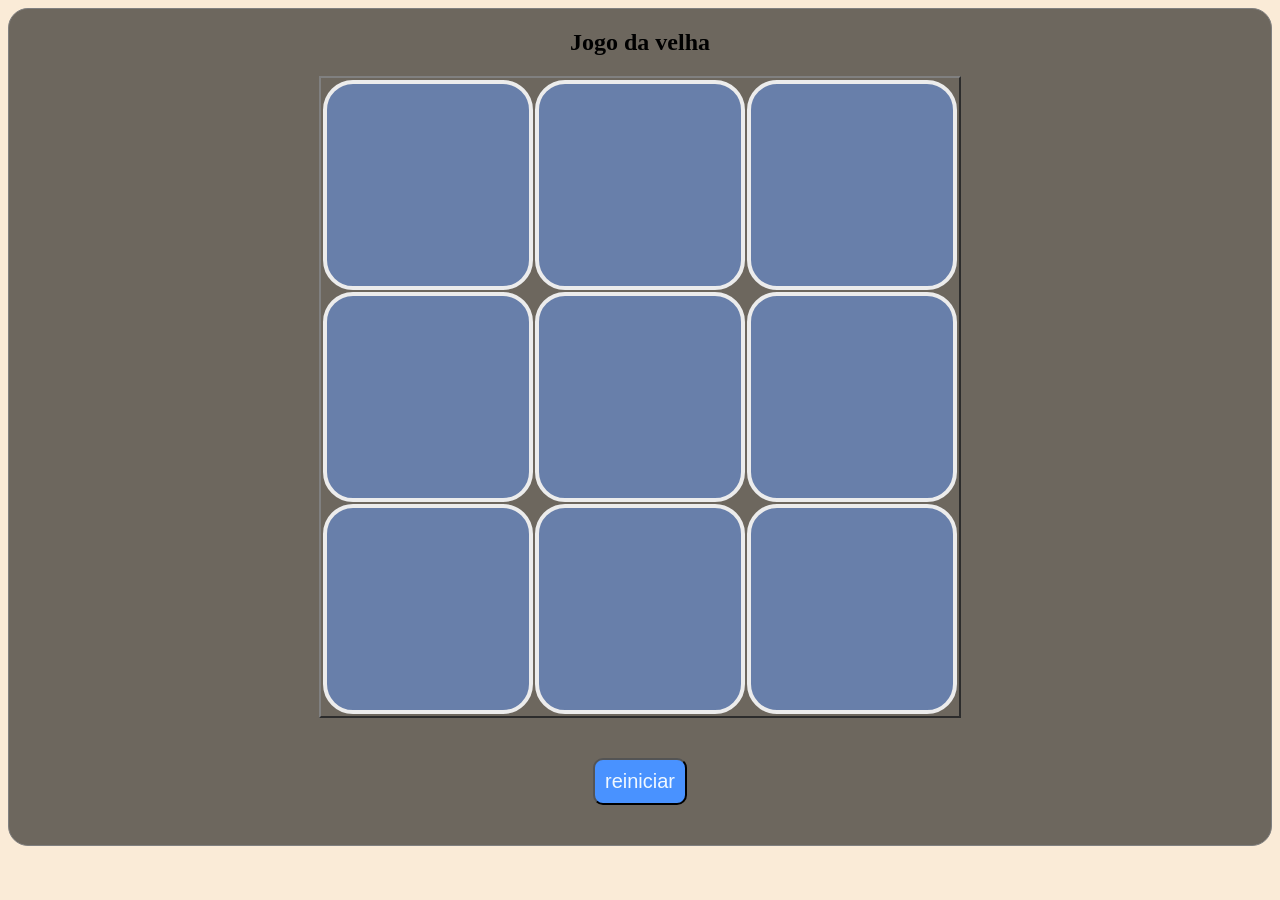
<file: Projeto com o Luiz/jogo/index.html>
<!DOCTYPE html>
<html lang="en">
<head>
    <meta charset="UTF-8">
    <meta name="viewport" content="width=device-width, initial-scale=1.0">
    <title>Jogo da velha</title>
    <link rel="stylesheet" href="estilo.css">
</head>
<body>
    <div class="painel">
        <h2> Jogo da velha </h2>
        <table class="jogo" border="2">
        <tr>
            <td class="quadrado" onclick="jogar(this)"></td>
            <td class="quadrado" onclick="jogar(this)"></td>
            <td class="quadrado" onclick="jogar(this)"></td>
        </tr>
        <tr>
            <td class="quadrado" onclick="jogar(this)"></td>
            <td class="quadrado" onclick="jogar(this)"></td>
            <td class="quadrado" onclick="jogar(this)"></td>
        </tr>
        <tr>
            <td class="quadrado" onclick="jogar(this)"></td>
            <td class="quadrado" onclick="jogar(this)"></td>
            <td class="quadrado" onclick="jogar(this)"></td>
        </tr>
        </table>

        <button class="botao" onclick="reiniciar()"> reiniciar </button>

    </div>
    <script src="script.js"></script>
</body>
</html>
</file>
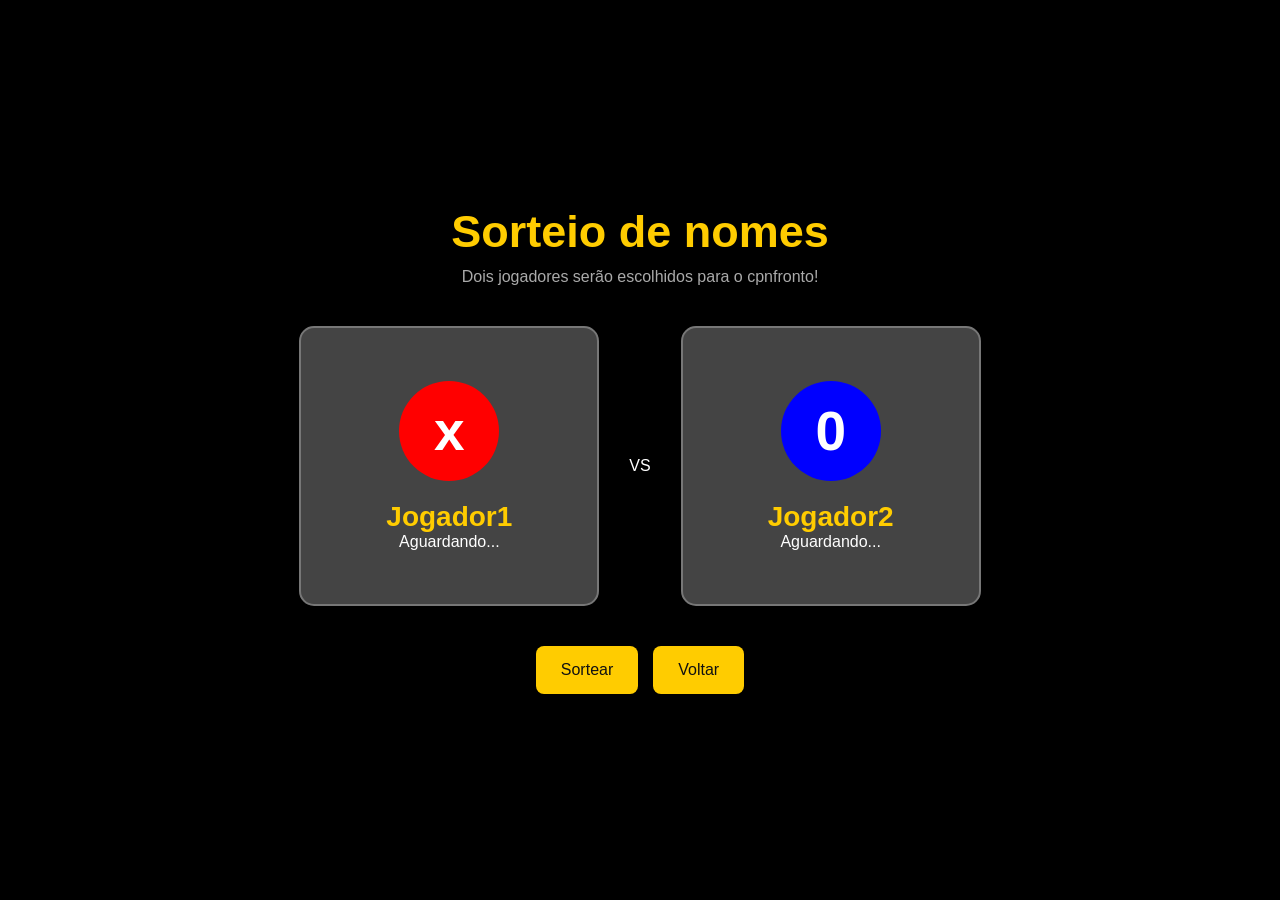
<file: Projeto com o Luiz/sorteio/index.html>
<!DOCTYPE html>
<html lang="en">
<head>
    <meta charset="UTF-8">
    <meta name="viewport" content="width=device-width, initial-scale=1.0">
    <title> Sorteio </title>
    <link rel="stylesheet" href="estilo.css">
</head>
<body>
    <div class="painel">
        <h1> Sorteio de nomes </h1>
        <p class="subtitulo"> Dois jogadores serão escolhidos para o cpnfronto! </p>
     <div class="batalha">
            <div class="jogador jogador1">
            <div class="icone"> x </div>
            <h2> Jogador1 </h2>
            <div class="nome" id="jogador1"> Aguardando... </div>
         </div>

        <div class="versus"> VS </div>

        <div class="jogador jogador2">
            <div class="icone"> 0 </div>
            <h2> Jogador2 </h2>
            <div class="nome" id="jogador2"> Aguardando... </div>
            </div>
        </div>

        <div class="acoes">
            <button class="sortear" onclick="sortear()"> Sortear </button>
            <button class="sortear" onclick="voltar()"> Voltar </button>
        </div>

    </div>
    <script src="script.js"></script>
</body>
</html>
</file>
<file: Projeto com o Luiz/jogo/estilo.css>
.quadrado{
    width: 200px;
    height: 200px;
    text-align: center;
    font-size: 150px;
    background-color:rgba(100, 148, 237, 0.534)

}
body{
    display: flex;
    align-items: center;
    justify-content: center;
    background-color: antiquewhite;
    background-image: url(https://wallpaper.forfun.com/fetch/2c/2cd1a09461a17188b6291d3abbf6cb78.jpeg);
    color: cover;
}
.painel{
    width: 8000px;
    border: 1px solid gray;
    text-align: center;
    border-radius: 20px;
    background-color: rgba(0, 0, 0, 0.562);
}
.jogo{
    margin: auto;
}
td{
    border: 4px solid rgb(236, 236, 236);
    border-radius: 30px;
}
.quadrado:hover{
    box-shadow: inset 1px 1px 50px white;
}
.botao{
    background-color: rgb(73, 146, 255);
    font-size: 20px;
    color: aliceblue;
    margin: 40px;
    padding: 10px;
    border-radius: 10px;
}
.botao:hover{
    background-color: rgb(83, 83, 83);
    color: aliceblue;
}
</file>
<file: Projeto com o Luiz/sorteio/estilo.css>
*{
    margin: 0;
    padding: 0;
    box-sizing: border-box;
    font-family: Arial, Helvetica, sans-serif;
}

  body{
    /* altura minima de tela */
    min-height: 100vh;
    background-color: black;
    color: white;
    /*fazer aliamento*/
    display: flex;
    justify-content: center;
    align-items: center;
  }
  .painel{
    width:  90%;
    max-width: 1000px;
    text-align: center;
  }
h1{
    font-size: 45px;
    color: #ffcc00;
    margin-bottom: 10px;
}
.subtitulo{
    color: #aaa;
    margin-bottom: 40px;
}
.batalha{
    display: flex;
    justify-content: center;
    align-items: center;
    gap: 30px;
}
.jogador{
    width: 300px;
    height: 280px;
    background-color: #444;
    border: 2px solid #777;
    border-radius: 15px;
    display: flex;
    flex-direction: column;
    justify-content: center;
    align-items: center;
}
.icone{
    width: 100px;
    height: 100px;
    background-color: #ffcc00;
    border-radius: 50%;
    display: flex;
    justify-content: center;
    align-items: center;
    font-size: 55px;
    font-weight: bold;
    margin-bottom: 20px;
}
.jogador1 .icone{background-color: red;}
.jogador2 .icone{background-color: blue;}
.jogador h2{
    color: #aaa;
    font-size: 28px;
    font-weight: bold;
    color: #ffcc00;
    text-overflow: 2px 2px 8px #ffcc00;
}
.acoes{
    margin-top: 40px;
    display: flex;
    justify-content: center;
    gap: 15px;
}

button{
    padding: 15px 25px;
    border: none;
    border-radius: 8px;
    font-size: 16px;
    font-weight: pointer;
}
.sortear{
    background-color: #ffcc00;
    color: #111;
}
.resultado{
    margin-top: 30px;
    color: #aaa;
    font-size: 20px;
}
</file>
